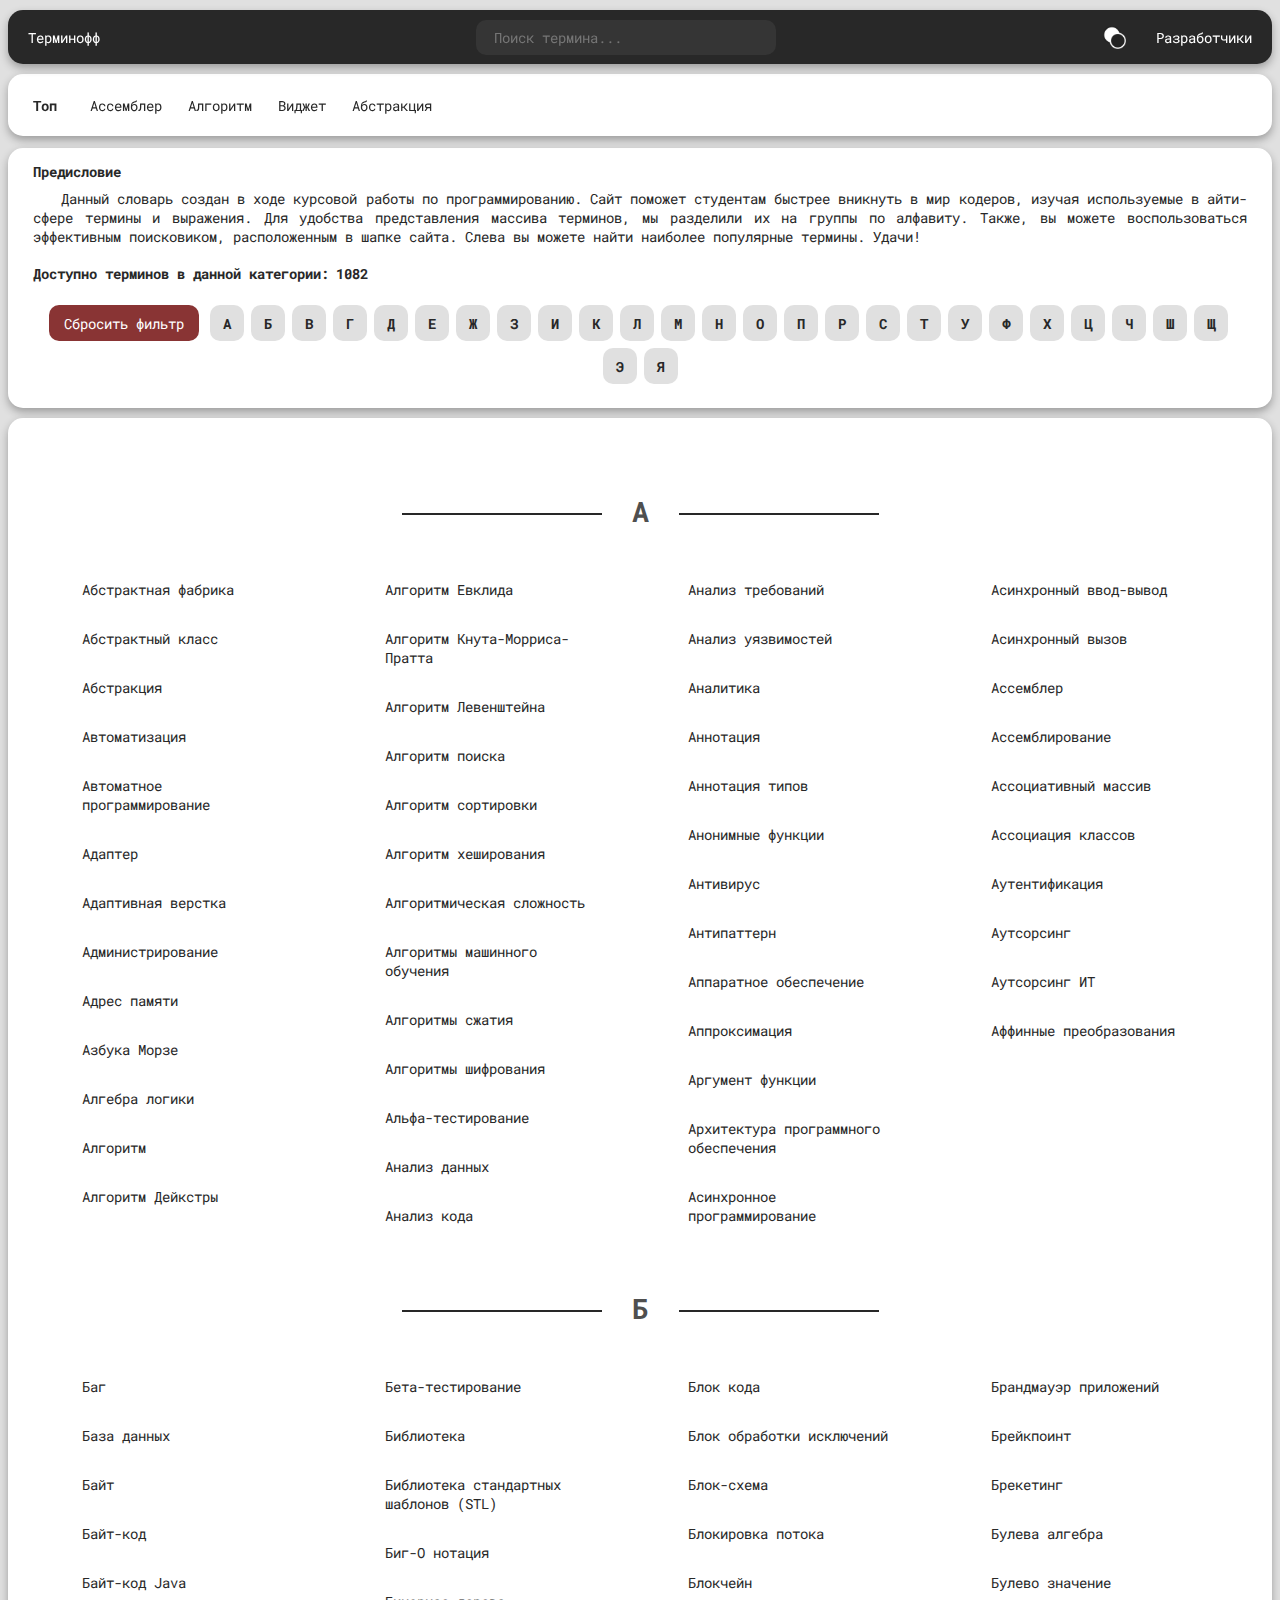
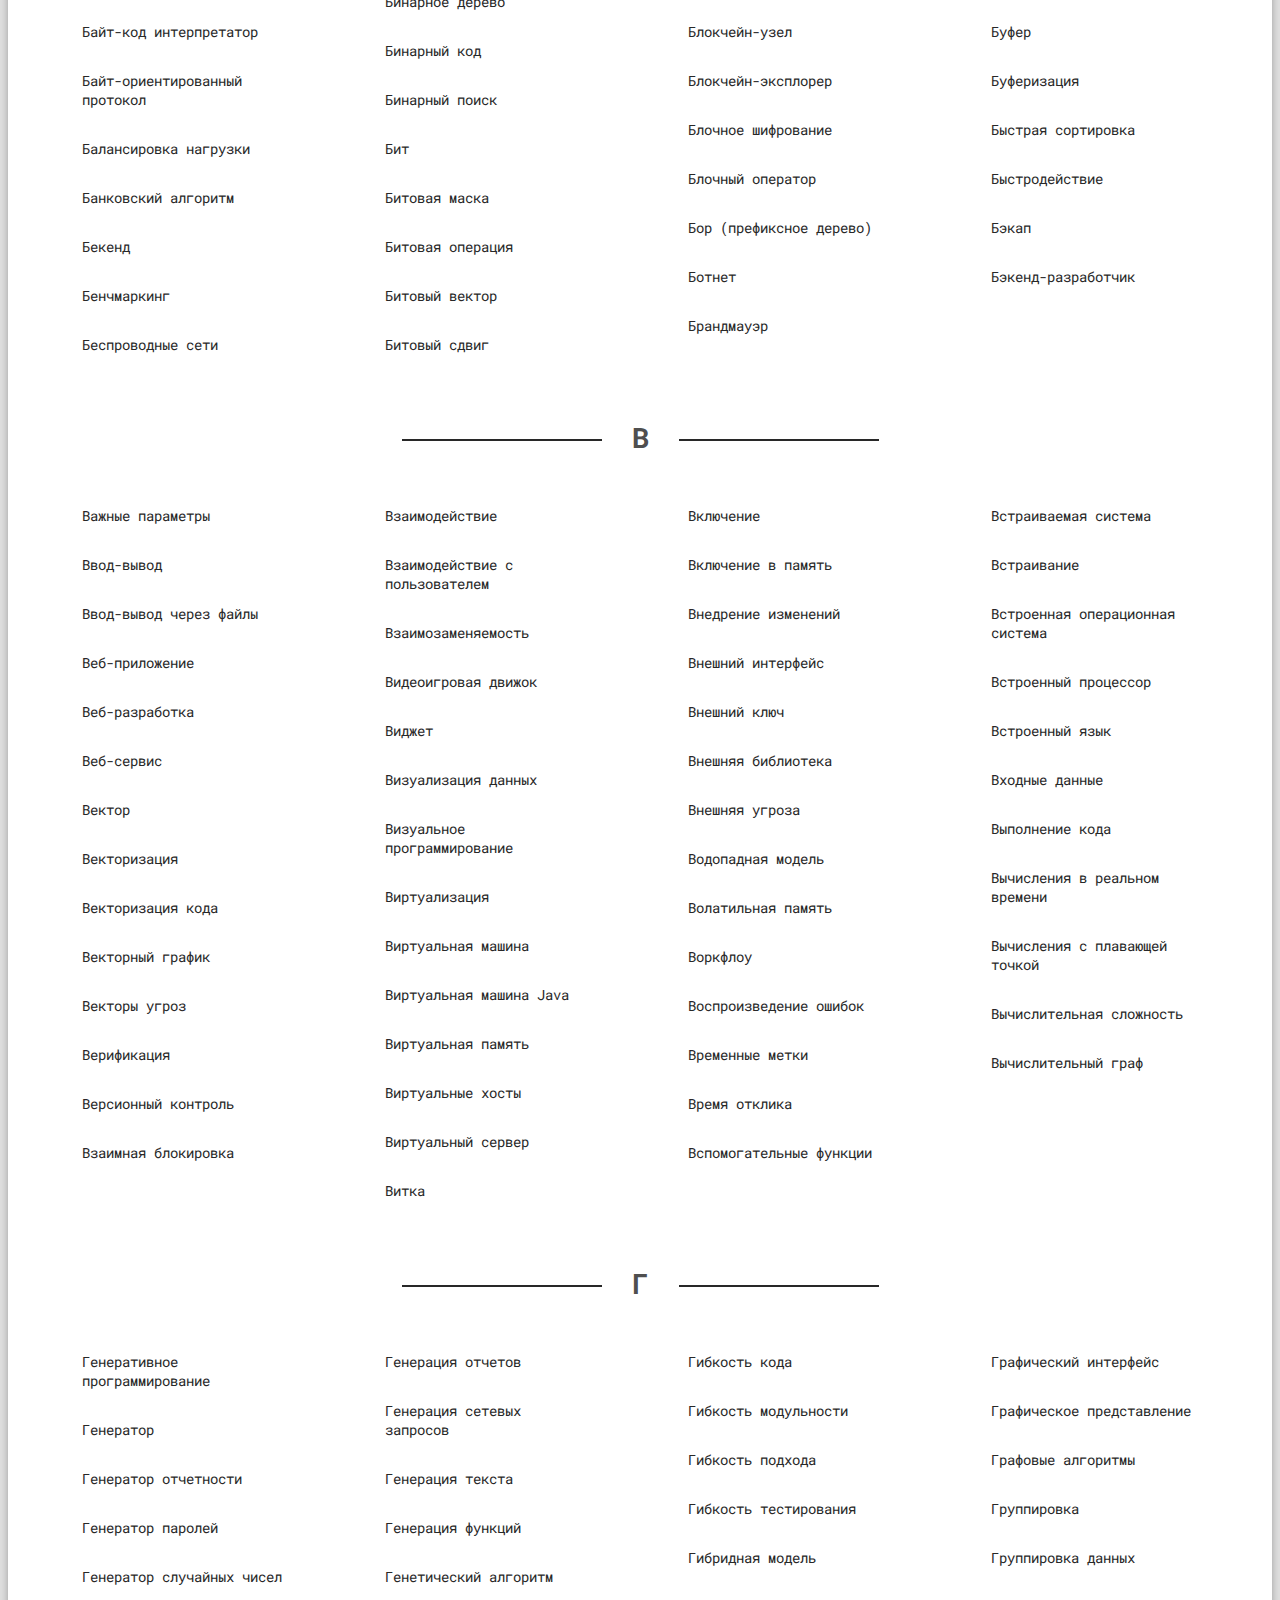
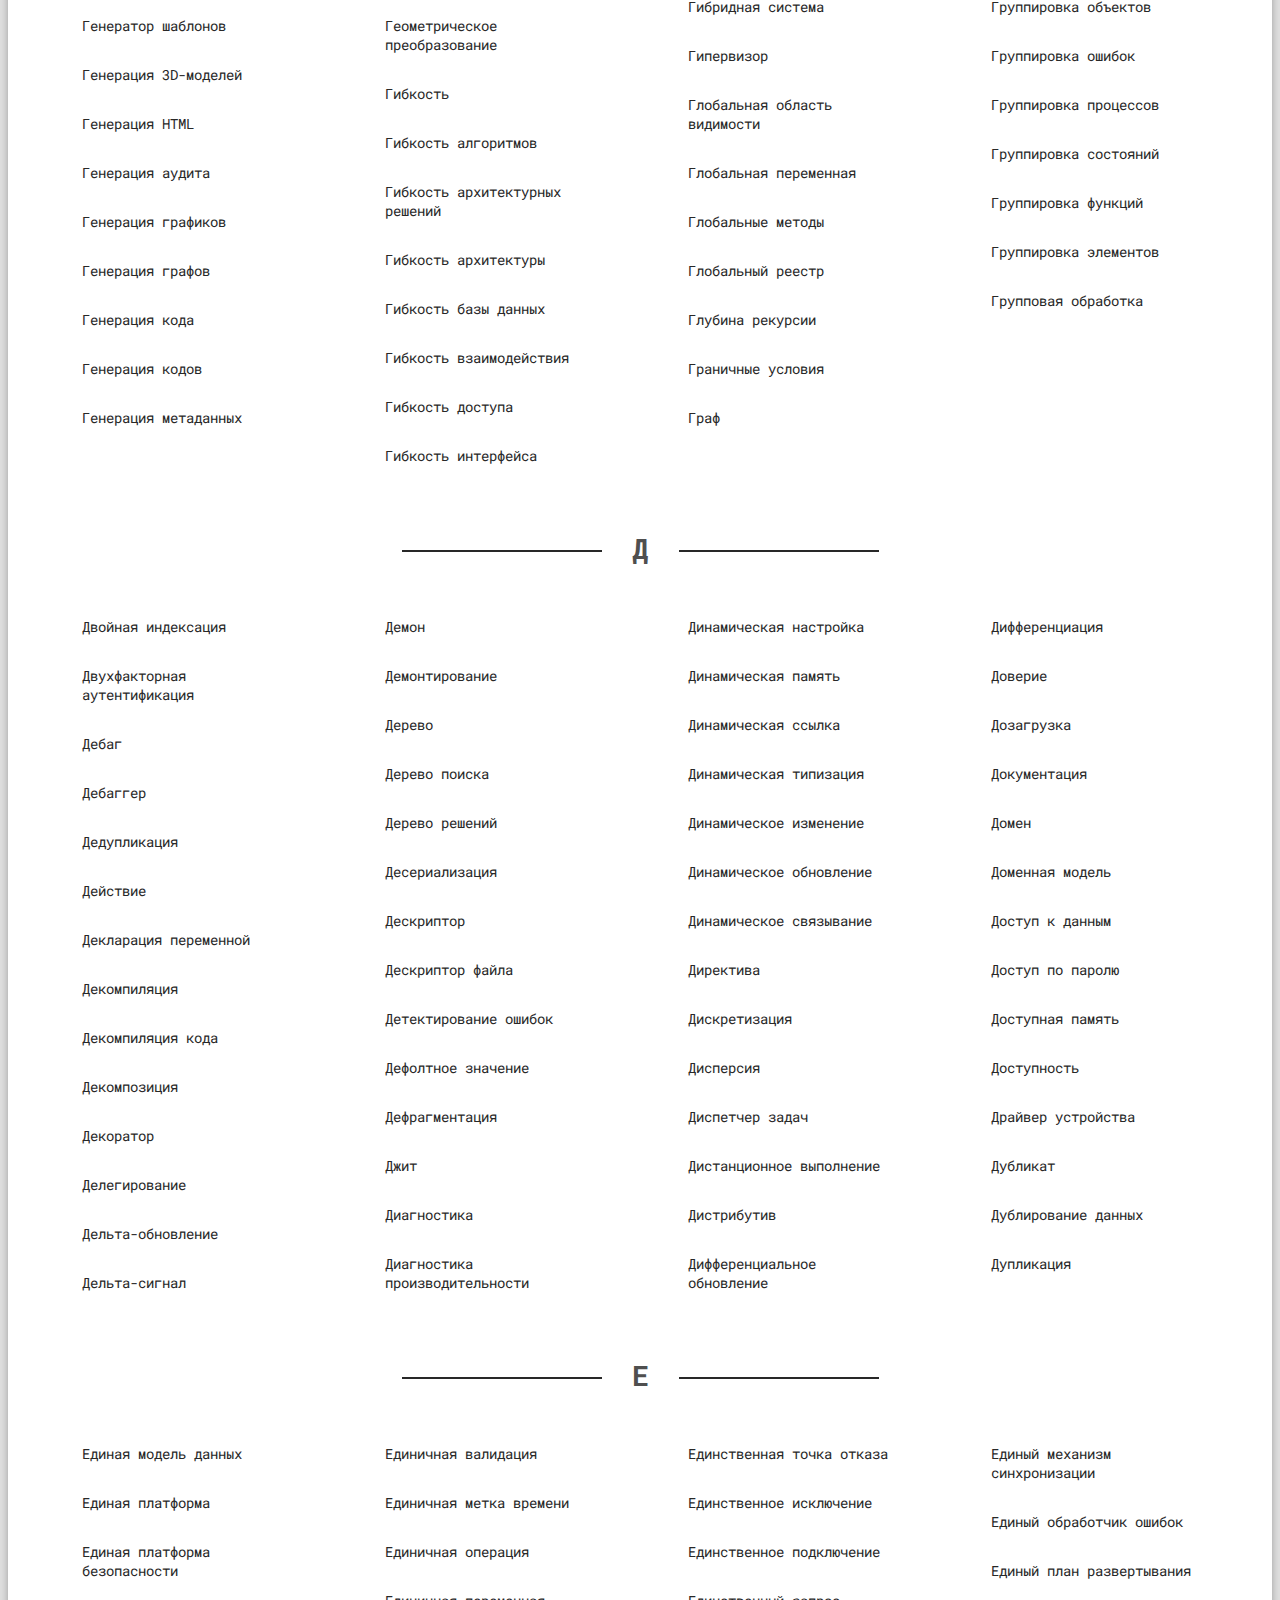
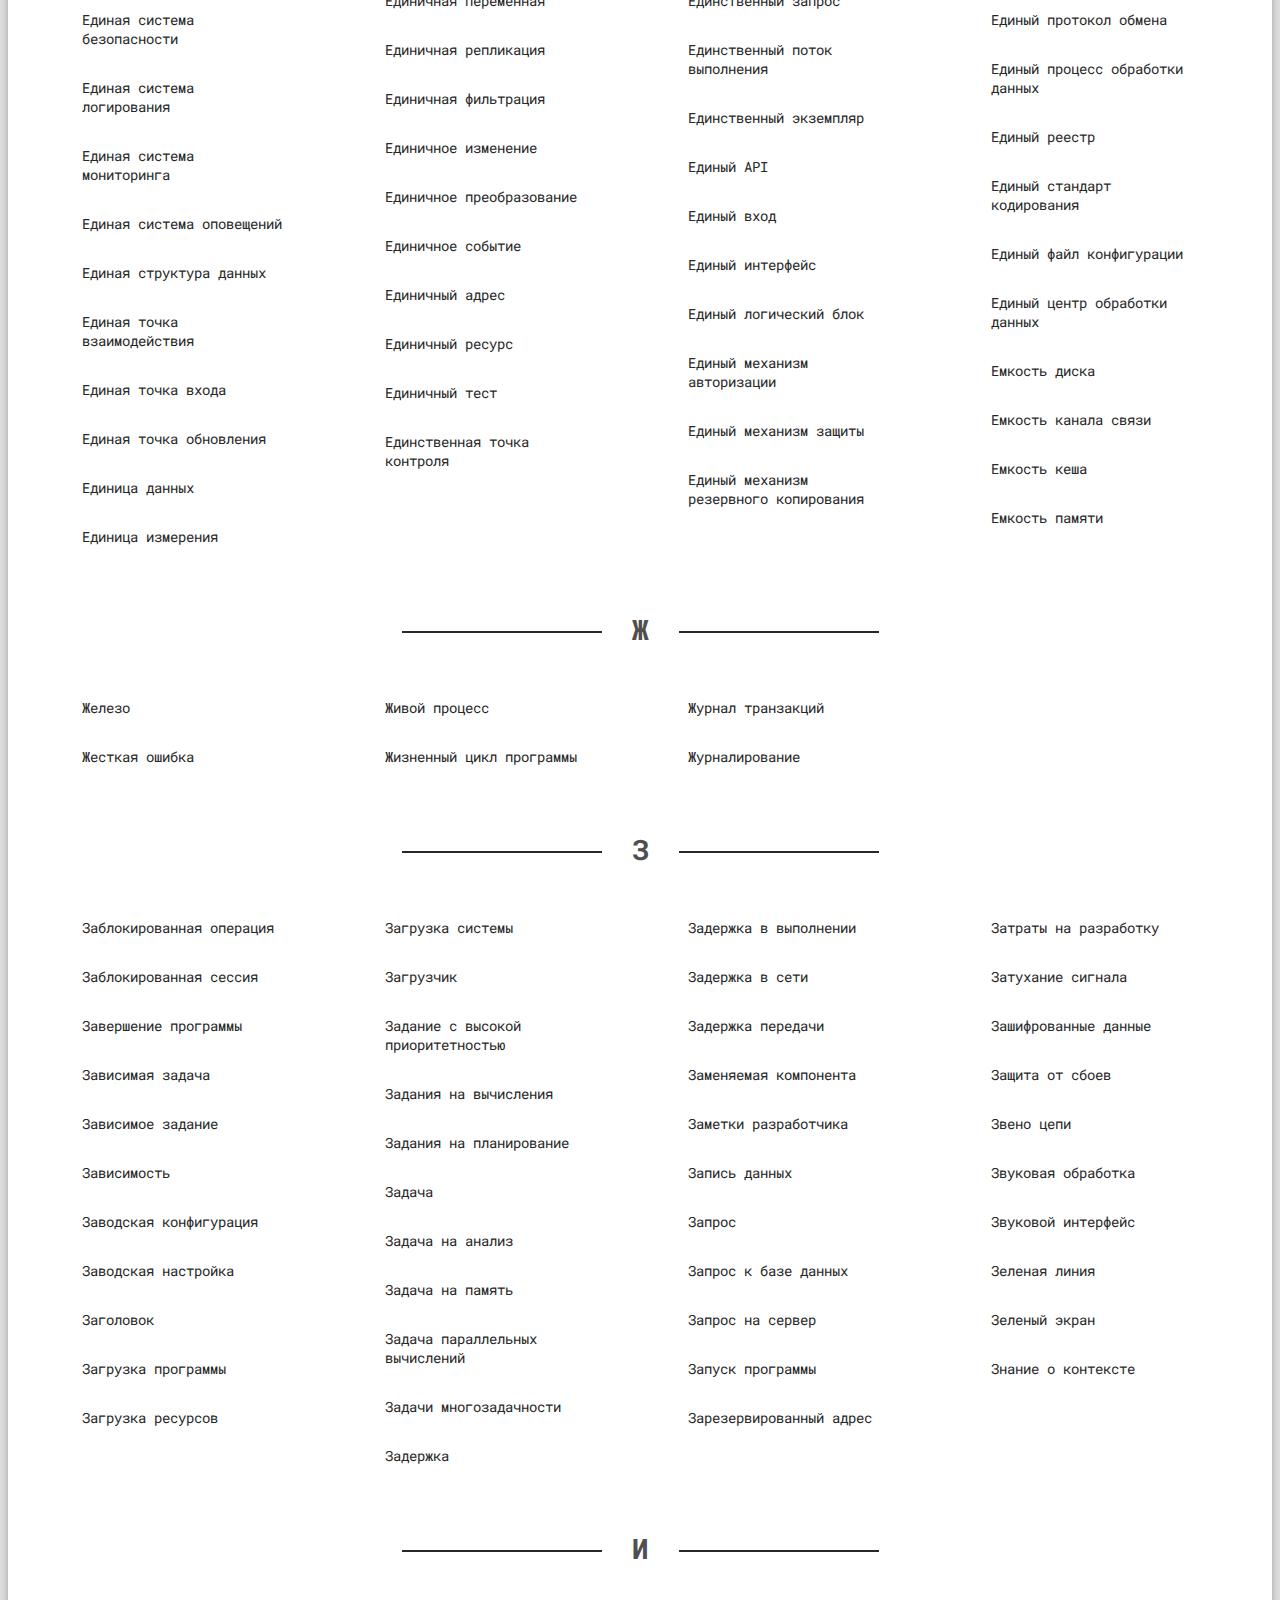
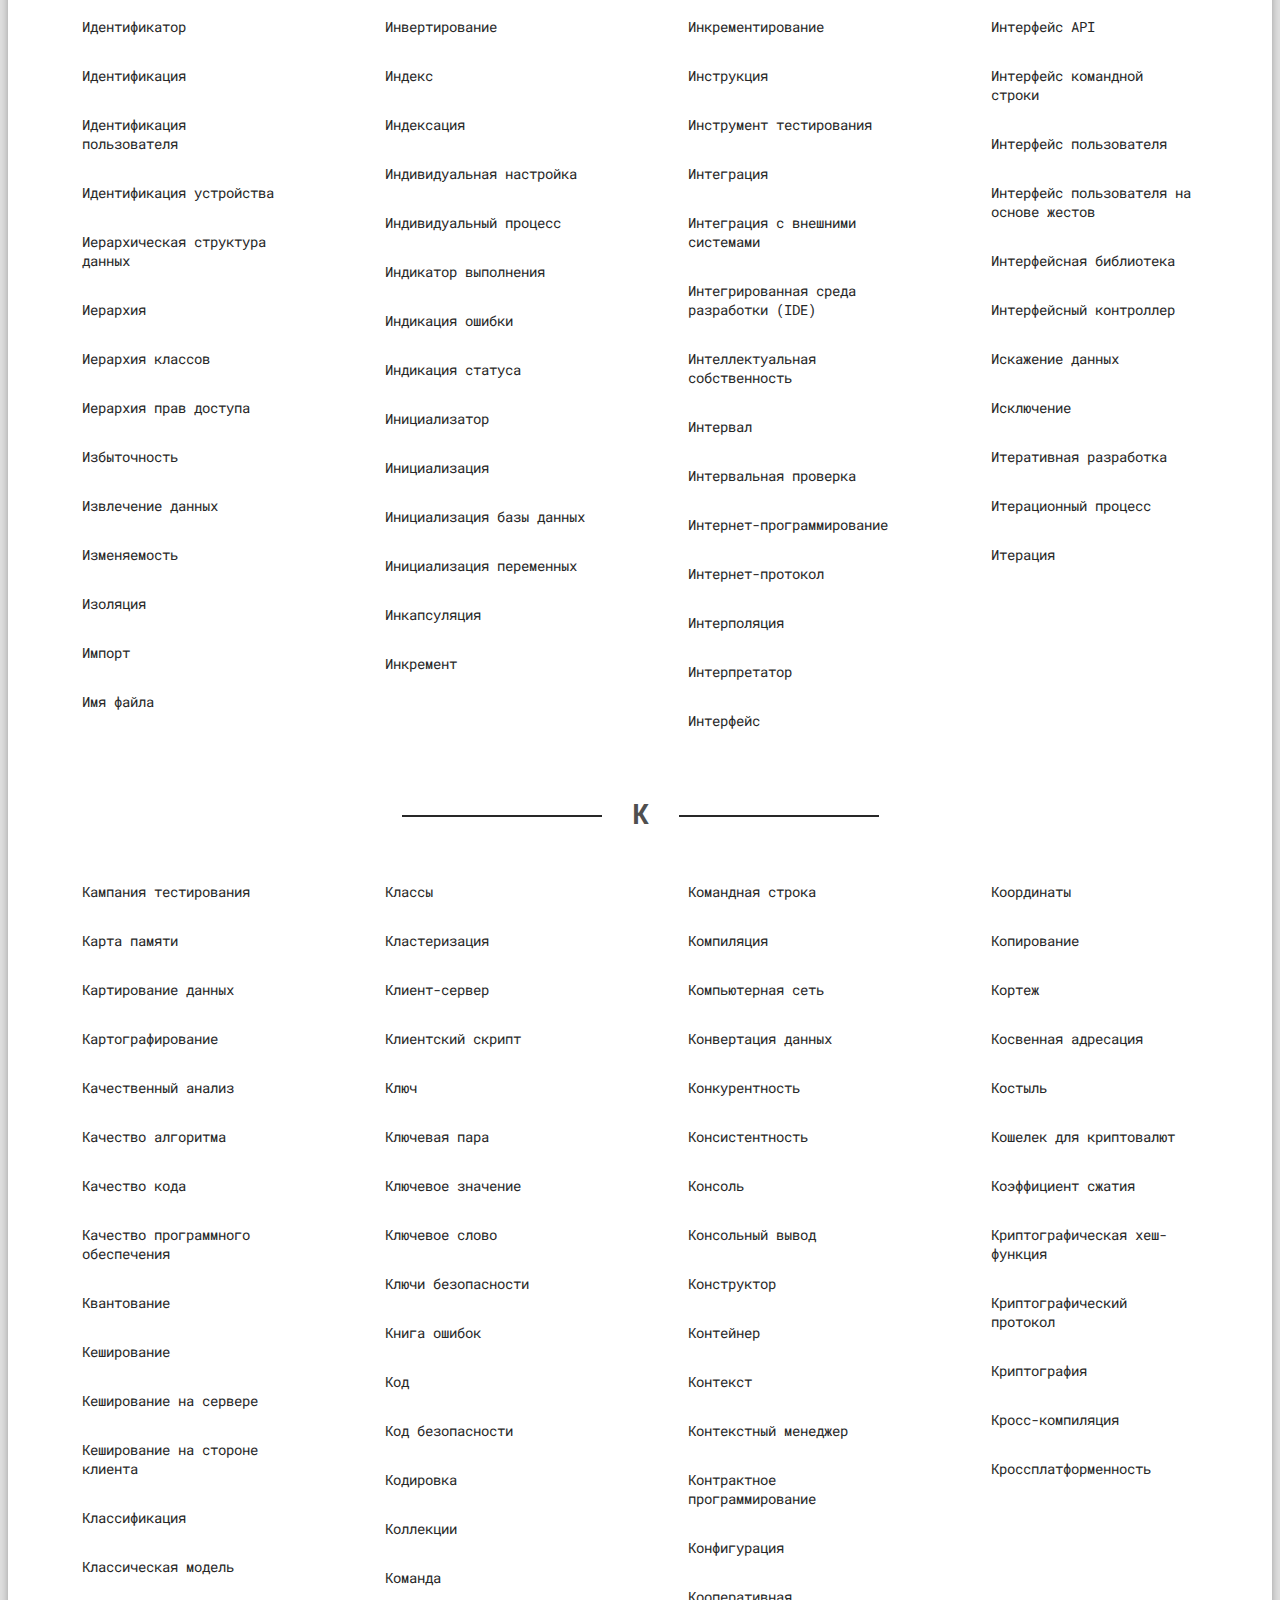
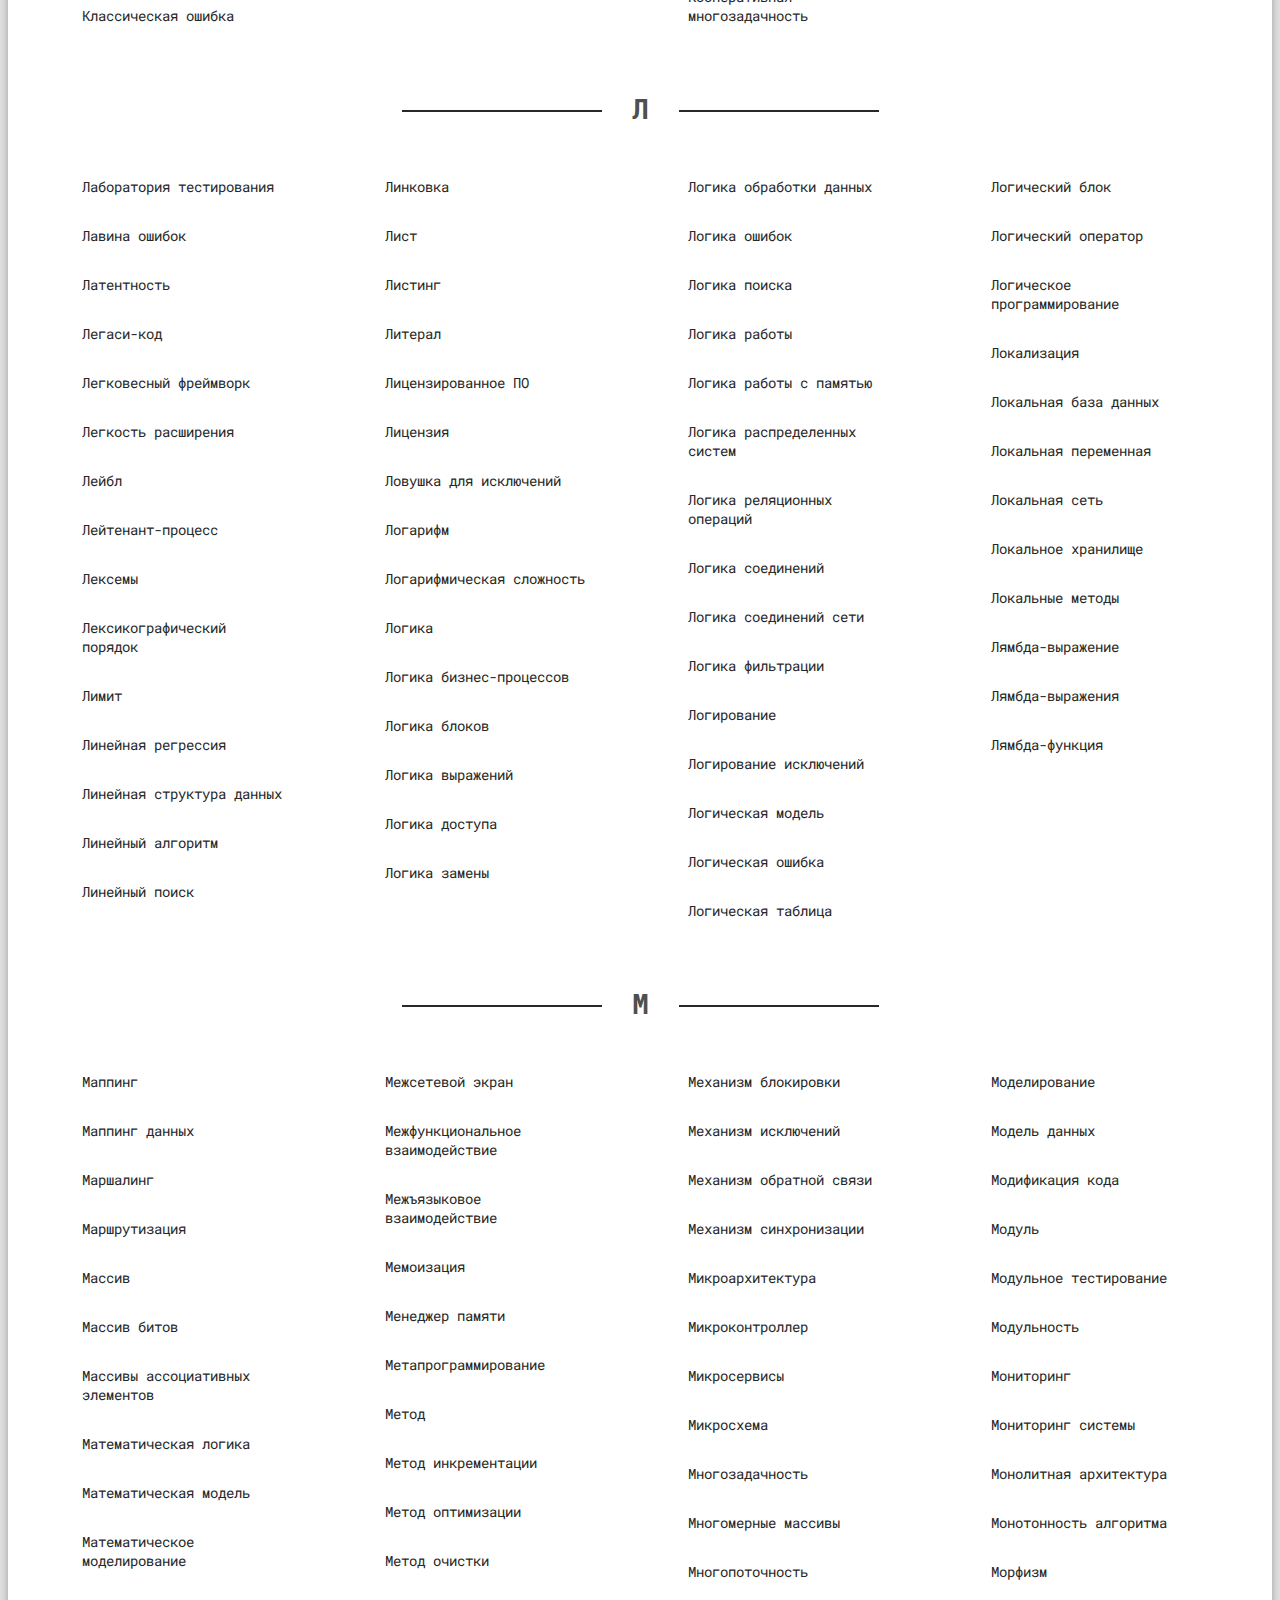
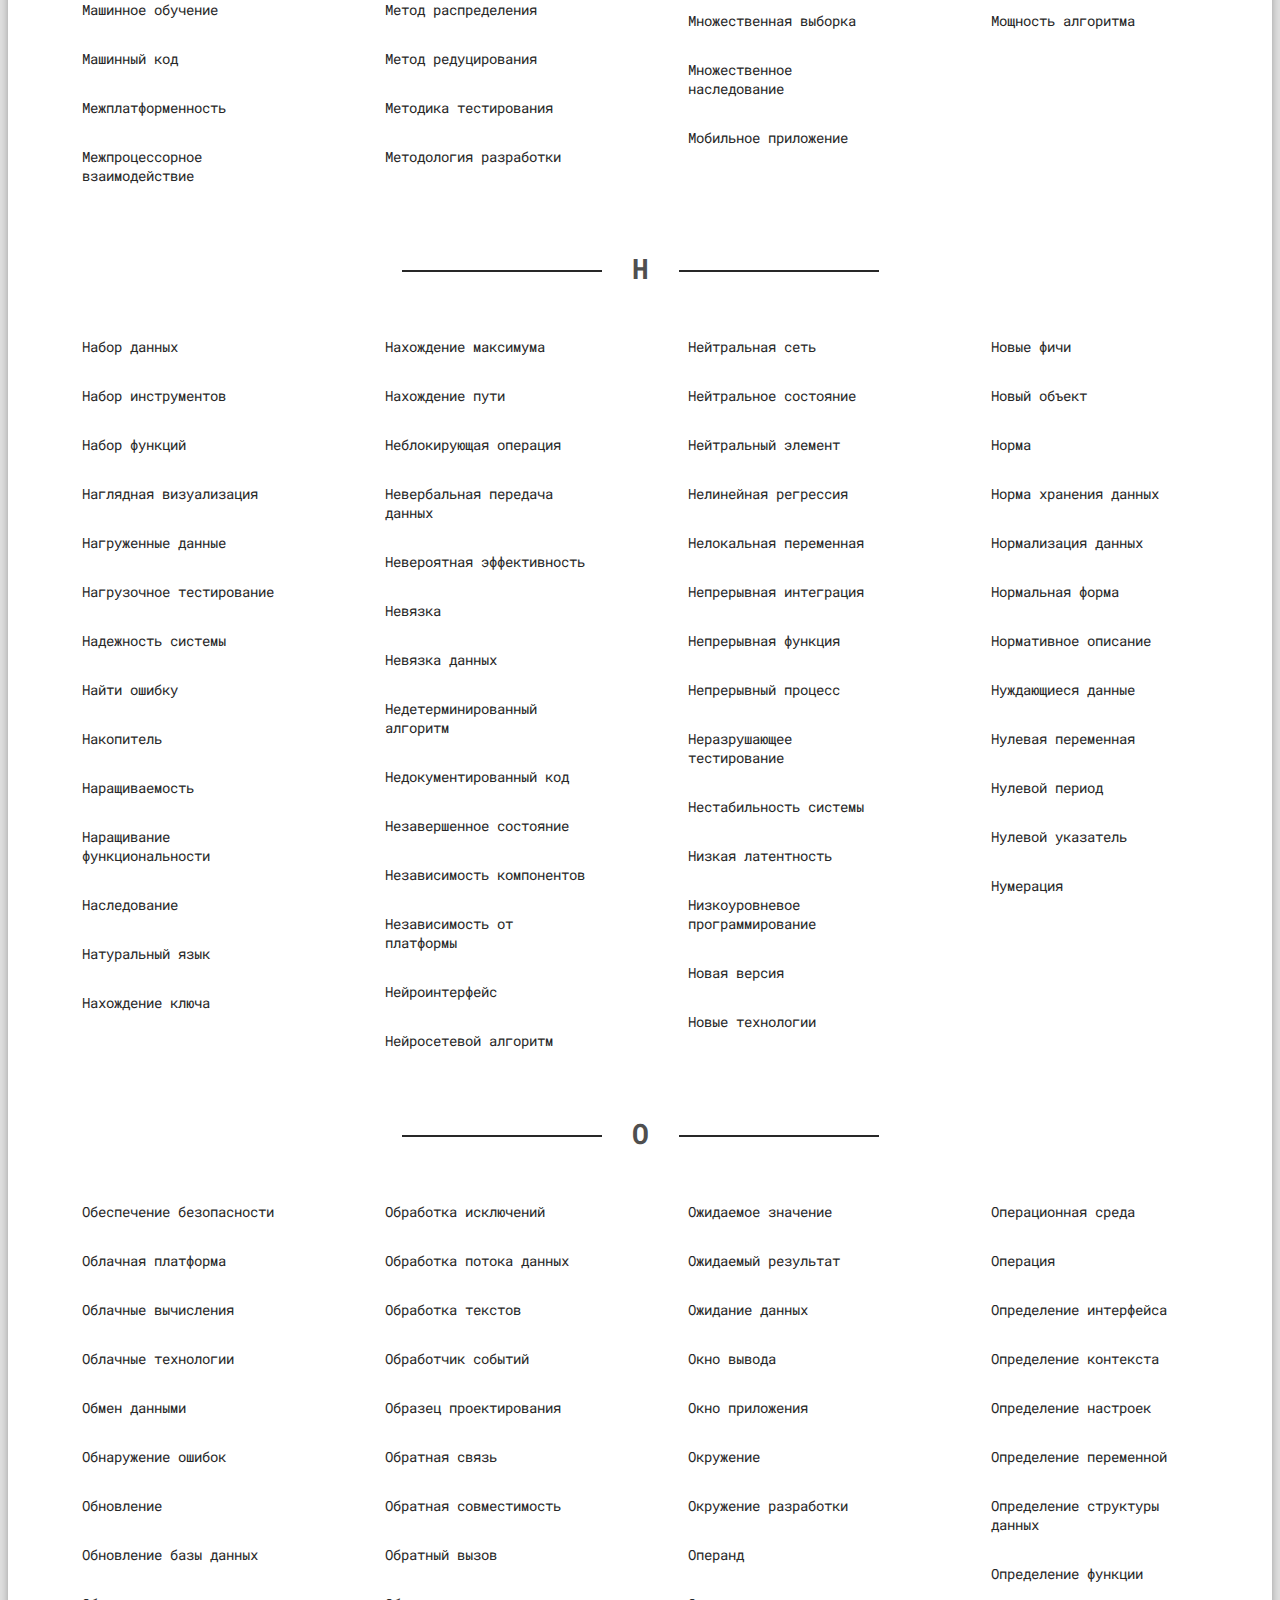
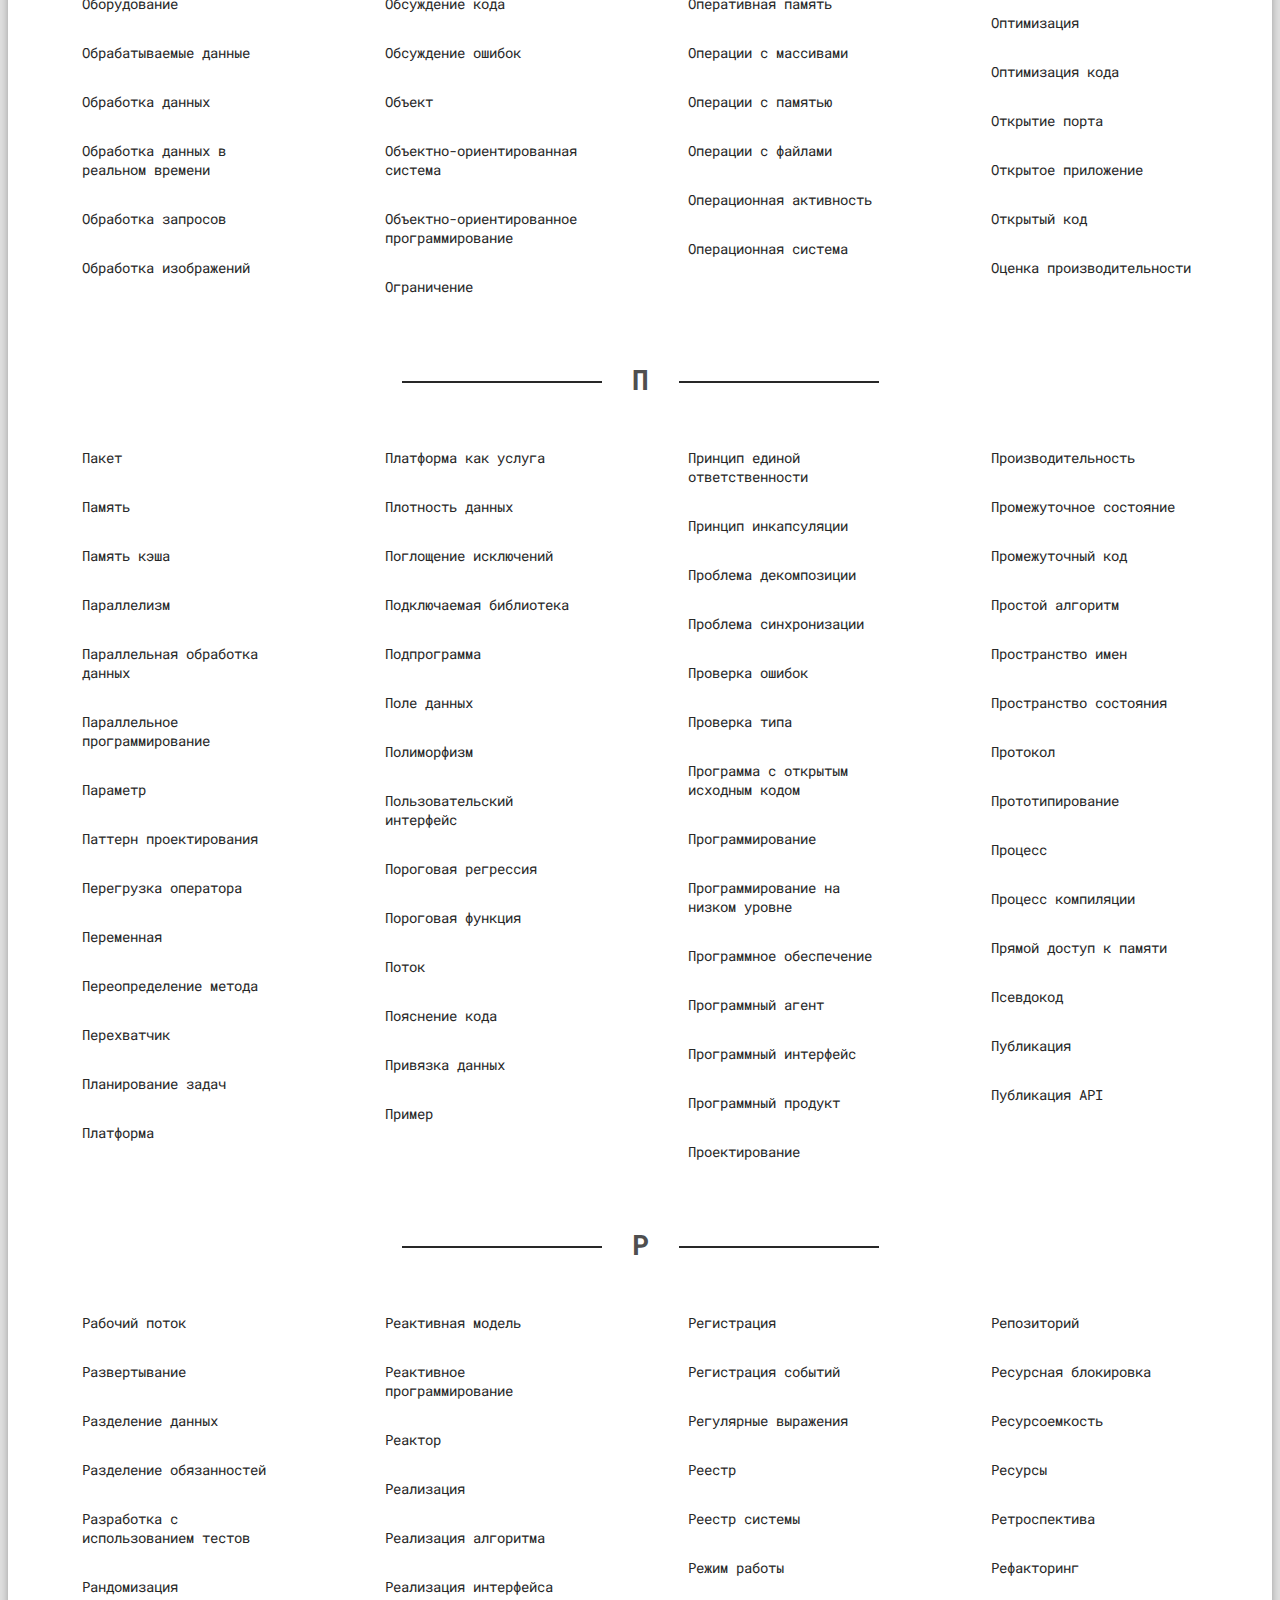
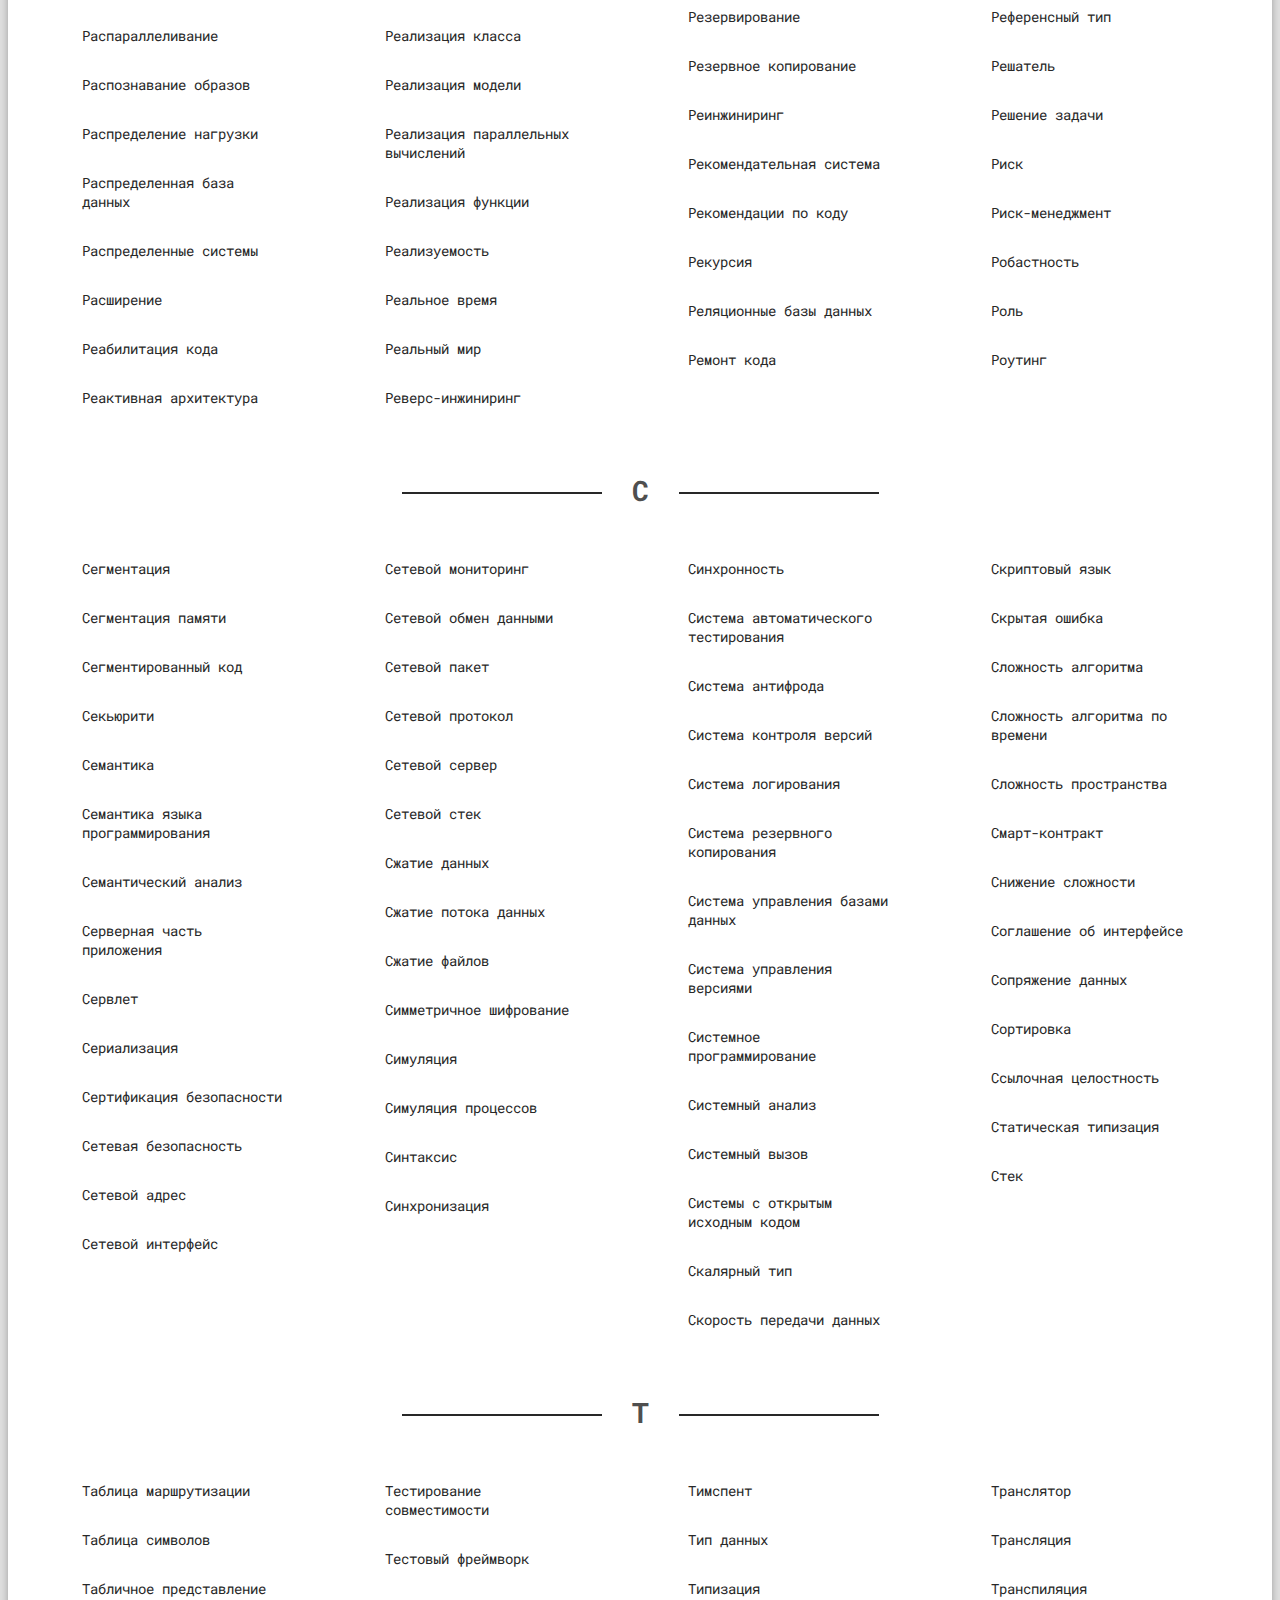
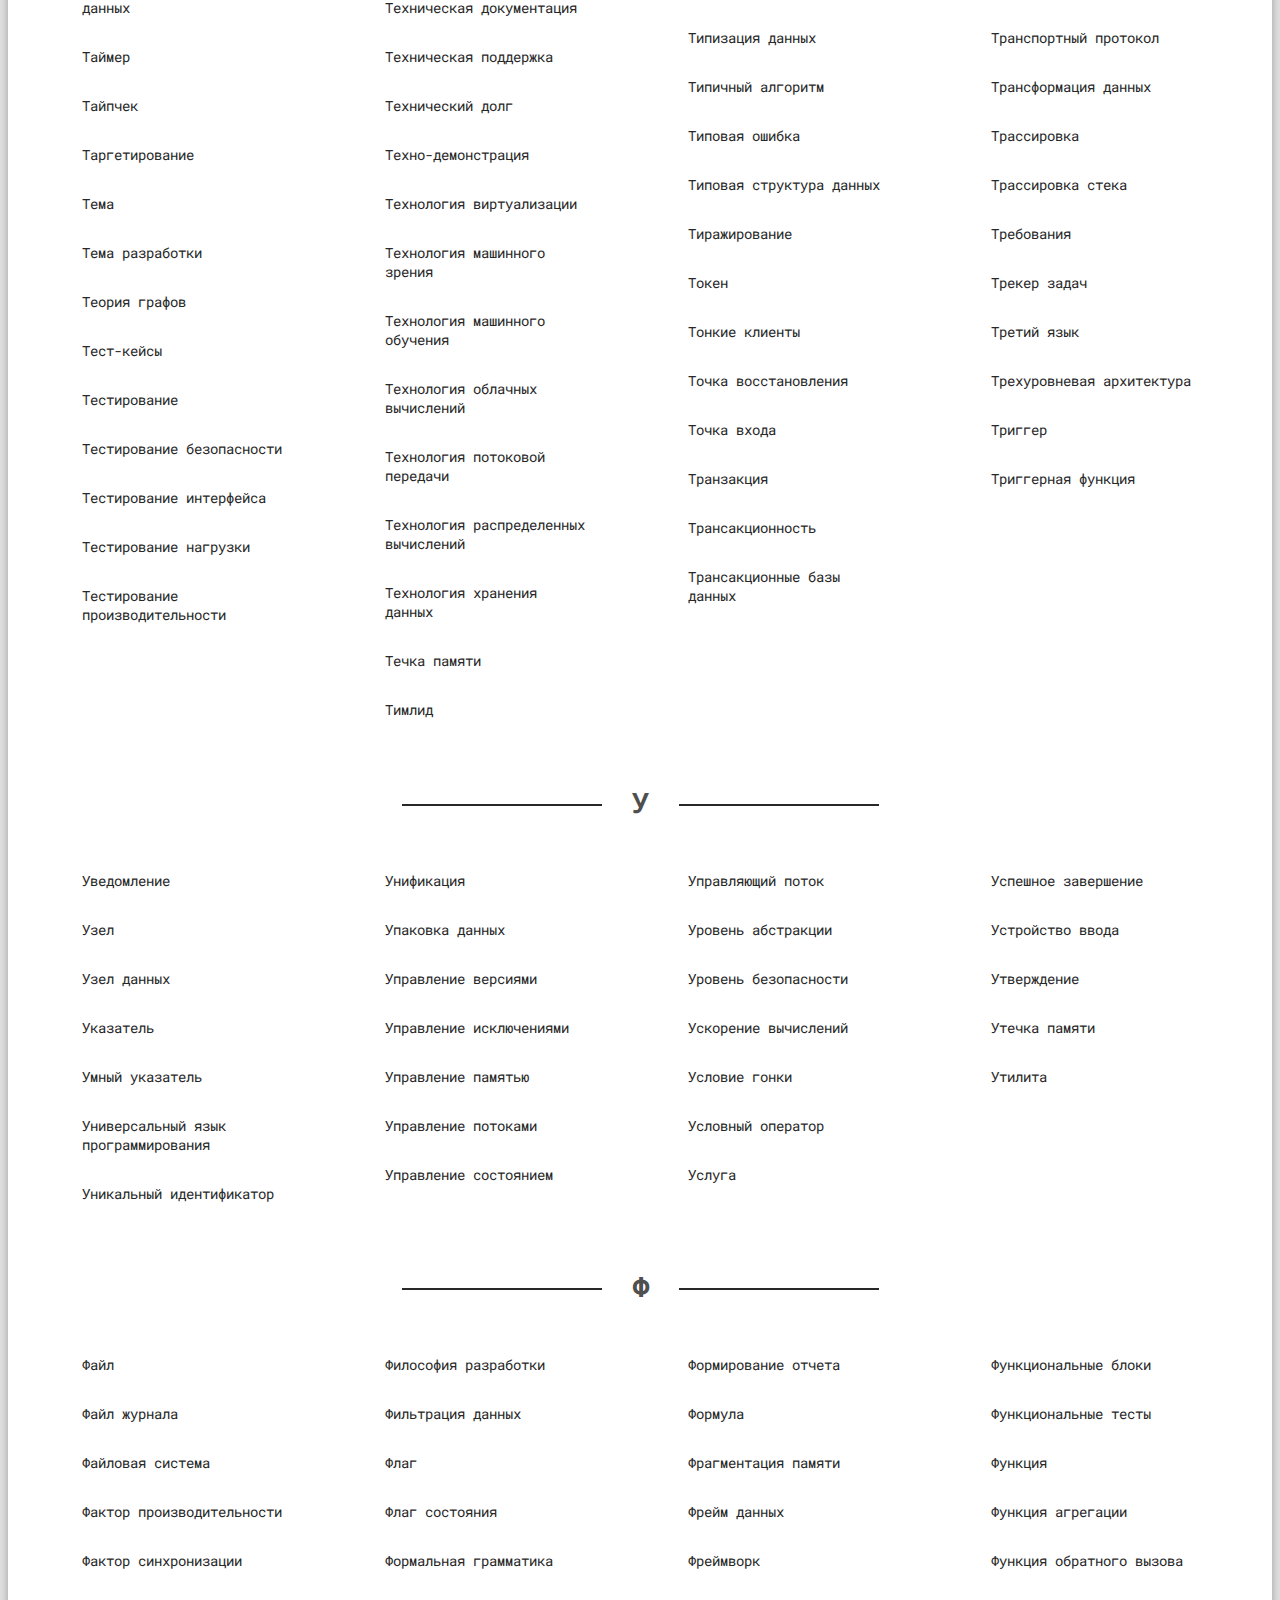
<file: index.html>
<!DOCTYPE html>
<html lang="ru">
    <head>
        <meta charset="UTF-8">
        <meta name="viewport" content="width=device-width, initial-scale=1.0, maximum-scale=1.0, user-scalable=no">
        <title> Терминофф </title>
        <link rel="stylesheet" href="styles.css">
        <link rel="icon" type="image/x-icon" href="/res/icons/favicon.ico">
    </head>
    <body>

        <!-- мыло -->
        <div id="blurOverlay"></div>

        <!-- контейнер для шапки-бокового меню-контента -->
        <div class="grid-container"> 
            
            <!-- Шапка -->
            <div class="header">
                <button type="submit" formaction="index.html" id="logo"> Терминофф </button>
                <form id="search"> <input type="text" id="searchInput" placeholder="Поиск термина..."> </form>
                <button id="themeToggle"> <img src="res/icons/changeTheme.ico" alt="Переключить тему" class="theme-icon"> </button> <!-- Кнопка переключения темы -->
                <button id="dev" type="submit" formaction="founders.html"> Разработчики </button>
                <div class="burger-container">
                    <button id="burgerBtn" aria-label="Открыть меню">
                        <span class="burger-line"></span>
                        <span class="burger-line"></span>
                        <span class="burger-line"></span>
                    </button>
                
                    <div id="burgerMenu" class="burger-menu">
                        <button id="goHome">Главная</button>
                        <button id="goFounders">Разработчики</button>
                        <button id="toggleTheme">Смена темы</button>
                    </div>
                </div>
            </div>

            <!-- Боковое меню -->
            <div class="sidebar">
                <h3>Топ</h3>
                <div id="topTerms" class="top-terms"></div>
            </div>

            <!-- Предисловие -->
            <div class="title">
                <h3 id="introTitle"></h3>
                <p id="introContent"></p>

                <!-- Доступное кол-во терминов -->
                <div class="termCol">
                    <h3 id="categoryTitle"></h3>
                    <span id="visibleCount">0</span>
                </div>

                <!-- Фильтр -->
                <div id="alphabetFilter"> 
                    <button id="resetFilterButton" class="reset-button">Сбросить фильтр</button>
                </div>
            </div>

            <!-- Контейнер для кнопок с терминами -->
            <div class="content">
                <div id="buttonsContainer"></div>

                <!-- Окошко с определением -->
                <div id="definitionModal" class="modal">
                    <div class="modal-content">
                        <p id="definitionText"></p>
                    </div>
                </div>
            </div>

            <!-- Подвал сайта -->
            <div class="footer"> 
                <h3> Предложения по продвижению сайта <span> viatkin@sfedu.ru </span> </h3>
            </div>

        </div>

        <!-- Кнопка "Наверх" -->
        <button id="scrollToTopBtn" class="scrollToTopBtn">Наверх</button>

        <script src="script.js"> </script>
    </body>
</html>
</file>
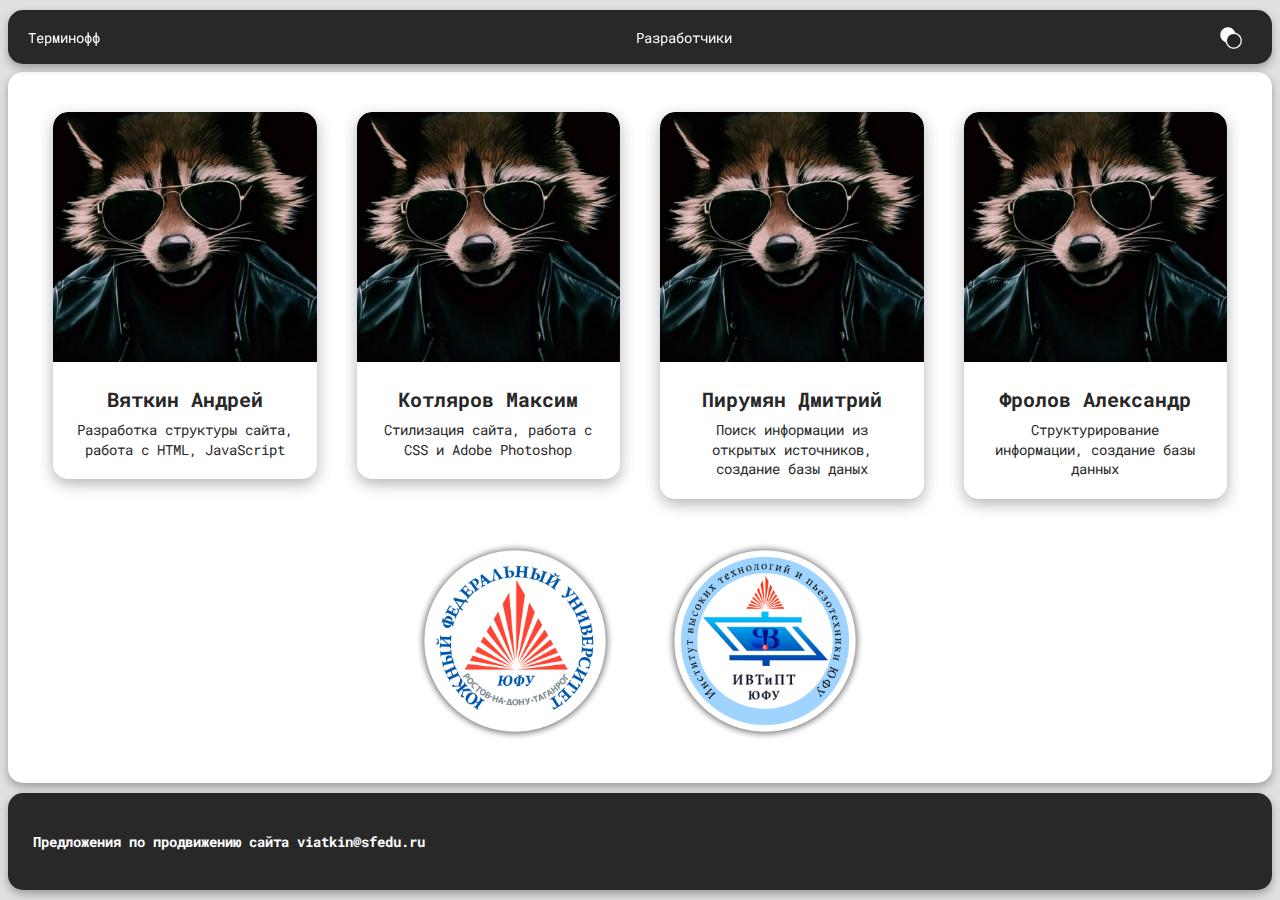
<file: founders.html>
<!DOCTYPE html>
<html lang="ru">
    <head>
        <meta charset="UTF-8">
        <meta name="viewport" content="width=device-width, initial-scale=1.0">
        <title> Терминофф </title>
        <link rel="stylesheet" href="styles.css">
        <link rel="icon" type="image/x-icon" href="/res/icons/favicon.ico">
    </head>
    <body>
        <div id="blurOverlay"></div>
        <!-- Создаем контейнер для шапки-бокового меню-контента -->
        <div class="grid-container2"> 
            
            <!-- Шапка -->
            <div class="header">
                <button id="tomain" type="submit" formaction="index.html"> На главную </button>
                <button type="submit" formaction="index.html"> Терминофф </button>
                <div class="header-title">Разработчики</div>
                <button id="themeToggle2"> <img src="res/icons/changeTheme.ico" alt="Переключить тему" class="theme-icon"> </button> <!-- Кнопка переключения темы -->
                <button id="todev" type="submit" formaction="founders.html"> Разработчики </button>
            </div>

            <!-- Контейнер для разработчиков -->
            <div class="content2">

                <a href="https://vk.com/andrey.n.vyatkin" 
                        target="_blank" 
                        rel="noopener noreferrer" 
                        class="dev-card">
                    
                    <img src="res/icons/viatkin.jpg" alt="Имя разработчика" class="dev-photo" title="Открыть ВК">
                    
                    <div class="dev-info">
                        <h3 class="dev-name">Вяткин Андрей</h3>
                        <p class="dev-role"> Разработка структуры сайта, работа с HTML, JavaScript </p>
                    </div>
                </a>

                <a href="https://vk.com/gusb1" 
                        target="_blank" 
                        rel="noopener noreferrer" 
                        class="dev-card">
                    
                    <img src="res/icons/kotlyarov.jpg" alt="Имя разработчика" class="dev-photo" title="Открыть ВК">
                    
                    <div class="dev-info">
                        <h3 class="dev-name"> Котляров Максим </h3>
                        <p class="dev-role"> Стилизация сайта, работа с CSS и Adobe Photoshop </p>
                    </div>
                </a>


                <a href="https://vk.com/ltachi.uchlha" 
                        target="_blank" 
                        rel="noopener noreferrer" 
                        class="dev-card">
                    
                    <img src="res/icons/pirumyan.jpg" alt="Имя разработчика" class="dev-photo" title="Открыть ВК">
                    
                    <div class="dev-info">
                        <h3 class="dev-name"> Пирумян Дмитрий </h3>
                        <p class="dev-role"> Поиск информации из открытых источников, создание базы даных </p>
                    </div>
                </a>


                <a href="https://vk.com/radiantsmith" 
                        target="_blank" 
                        rel="noopener noreferrer" 
                        class="dev-card">
                    
                    <img src="res/icons/frolov.jpg" alt="Имя разработчика" class="dev-photo" title="Открыть ВК">
                    
                    <div class="dev-info">
                        <h3 class="dev-name"> Фролов Александр </h3>
                        <p class="dev-role"> Структурирование информации, создание базы данных </p>
                    </div>
                </a>

                <div class="centered-images">
                    <a  href="https://sfedu.ru/"
                        target="_blank" 
                        rel="noopener noreferrer"> 
                        <img src="res/icons/sfedu.png" class="logos" title="Открыть сайт ЮФУ">
                    </a>

                    <a  href="https://ivtipt.ru/"
                        target="_blank" 
                        rel="noopener noreferrer">
                        <img src="res/icons/fvt.png"  class="logos" title="Открыть сайт ИВТиПТ">
                    </a>

                </div>
            </div>

            <!-- Подвал сайта -->
            <div class="footer"> 
                <h3> Предложения по продвижению сайта <span> viatkin@sfedu.ru </span> </h3>
            </div>

        </div>

        <button id="scrollToTopBtn" class="scrollToTopBtn">Наверх</button>

        <div class="transparent"></div>

        <!-- Подключаем скрипт -->
        <script src="script.js"> </script>
        
    </body>
</html>
</file>
<file: styles.css>
@font-face {
    font-family: 'Roboto';
    src: url('res/fonts/RobotoMono.ttf') format('truetype');
}

/* -------------------
   Light Theme
------------------- */

:root {
    --bg-color: #e0e0e0;
    --text-color: #282828;
    --text-A-color: #4f4f4f;
    --card-bg: #ffffff;
    --header-bg: #282828;
    --header-color: #ffffff;
    --footer-bg: #282828;
    --accent-color: rgb(35, 100, 38);
    --shadow-color: rgba(0, 0, 0, 0.3);
    --input-bg: #353535;
    --accent-text-color: white;
    --accent-input-color: #404040;
    --scrollbtn-bg: #282828;
    --reset-bg: #893434;
    --reset-bg-hover: #ac4040;
    --filter-hover: #e0e0e0;
    --input-active: #273e2b9c;
}




/* -------------------
   Dark Theme
------------------- */

.dark-theme {
    --bg-color: #1f1f1f;
    --text-color: #f0f0f0;
    --text-A-color: #f0f0f0;
    --card-bg: #282828;
    --header-bg: #282828;
    --header-color: #f0f0f0;
    --footer-bg: #282828;
    --accent-color: #2e7d32;
    --shadow-color: rgba(0, 0, 0, 0.6);
    --input-bg: #1f1f1f;
    --accent-input-color: #232323;
    --scrollbtn-bg: #1f1f1f;
    --reset-bg: #6c2828;
    --reset-bg-hover: #792c2c;
    --filter-hover: #404040;
    --input-active: #273e2b52;
}





* {
    font-size: 14px;
    font-family: 'Roboto', sans-serif;
}

body {
    background: var(--bg-color);
    overflow-x: hidden;
    overflow-y: scroll;
    transition: background-color 0.5s ease;
}




/* -------------------
   Grouped styles
------------------- */

.header, .sidebar, .title, .content, .content2, .footer {
    color: var(--text-color);
    box-shadow: 0 4px 8px var(--shadow-color);
    background-color: var(--card-bg);
    border-radius: 15px;
    transition: background-color 0.5s ease,
                box-shadow 0.5s ease;
}

.sidebar, .title, .content, .footer {
    display: flex;
    flex-direction: column;
}

button, input, .filter-button, .term {
    transition: background-color 0.01s ease, 
                box-shadow 0.3s ease,
                color 0.3s ease;
}

button, input, .term, .card {
    border: none;
    border-radius: 10px;
}

.header, .sidebar {
    will-change: transform, opacity;
}

.filter-button:hover,
.showDefinitionBtn:hover {
    background-color: var(--filter-hover);
}




/* -------------------
   Containers styles
------------------- */

.grid-container {
    display: grid;
    grid-template-columns: 140px 1fr;
    grid-template-rows: auto auto 1fr auto;
    grid-template-areas:    "header header"
                            "sidebar title"
                            "content content"
                            "footer footer";
    grid-gap: 10px;
    background: none;
    min-height: 98vh;
}

.grid-container2 {
    display: grid;
    grid-template-columns: 1fr;
    grid-template-rows: auto 1fr auto;
    grid-template-areas: 
        "header"
        "content2"
        "footer";
    grid-gap: 10px;
    background: none;
    min-height: 98vh;
}


@media (max-width: 1600px) {
    .grid-container {
        grid-template-columns: 1fr;
        grid-template-areas: 
            "header"
            "title"
            "content"
            "footer";
    }

    .sidebar {
        display: none;
    }
}




/* -------------------
   Header styles
------------------- */

.header {
    background-color: var(--header-bg);
    color: var(--header-color);
    position: sticky;
    box-sizing: border-box;
    height: 54px;
    top: 10px;
    gap: 10px;
    padding-inline: 10px;
    align-items: center;
    display: grid;
    grid-template-columns: auto 1fr auto auto;
    grid-area: header;
    z-index: 999;
}

.header button {
    color: var(--header-color)
}

.header-title {
    text-align: center;
    margin-left: 19%;
    margin-right: 14.5%
}

input {
    background-color: var(--input-bg);
    outline: none;
    min-width: 200px;
    padding: 8px 18px;
    margin-left: 0;
    border-radius: 10px;
    display: flex;
    width: 100%;
    transition: background-color 0.5s ease,
                box-shadow 0.3s ease;
}

input:hover{
    background-color: var(--accent-input-color);
    box-shadow: 0 0px 8px rgba(0, 0, 0, 0.3);
}

input:focus {
    background-color: var(--input-active);
    color: var(--accent-text-color);
    box-shadow: 0 0 12px rgba(0, 0, 0, 0.4);
}

form {
    max-width: 300px;
    justify-self: center;
    display: flex;
    width: 40%;
    justify-content: center;
    margin-left: 5%;
    width: 80%;
}

#themeToggle:hover {
    background-color: var(--accent-color);
}

.theme-toggle-btn {
    cursor: pointer;
}

.theme-icon {
    width: 23px;
    height: 23px;
    vertical-align: middle
}

#tomain {
    display: none;
}

#todev {
    display: none
}

#themeToggle2 {
    display: block!important;
}



/* -------------------
   title styles
------------------- */

.title {
    text-align: justify;
    padding: 8px 25px;
    align-items: start;
    grid-area: title;
    margin-top: 2px;
}

#introContent {
    text-indent: 2em;
}

#termList {
    margin-top: 20px;
}

#alphabetFilter {
    margin: 1% 0;
    align-items: center;
    align-self: center;
    text-align: center;
    vertical-align: middle;
}

.filter-button {
    width: 34px;
    height: 30px;
    background-color: var(--bg-color);
    color: var(--text-color);
    border: none;
    cursor: pointer;
    font-weight: bolder;
    margin: 3.5px;
    transition: box-shadow 0.01s ease;
}

.filter-button.active {
    background-color: var(--accent-color);
    color: var(--accent-text-color);
}

.reset-button {
    margin-top: 10px;
    padding: 8px 15px;
    background-color: var(--reset-bg);
    color: var(--header-color);
    border: none;
    cursor: pointer;
}

.reset-button:hover {
    background-color: var(--reset-bg-hover);
}

h3 {
    font-size: 14px;
    font-weight: normal;
    padding: 0;
    font-weight: bolder;
}

.title h3 {
    margin-top: 0.5%;
    margin-bottom: -0.5%;
}

#visibleCount {
    font-weight: bolder;
    margin-top: 4px;
    margin-left: 7px;
}




/* -------------------
   Content styles
------------------- */

.content {
    text-align: justify;
    padding: 25px;
    align-items: center;
    min-height: 75vh;
    grid-area: content;
    color: var(--text-A-color);
}

button {
    padding: 0.4% 0.9%;
    background: none;
    color: var(--text-color);
    min-height: 36px;
    padding: 5px 10px;
    cursor: pointer;
}

button:hover {
    background-color: var(--accent-color);
    box-shadow: 0 0px 8px rgba(0, 0, 0, 0.3);
    transition: background-color 0.5s ease, 
                box-shadow 0.5s ease;
}

button.filter-button {
    transition: box-shadow 0.01s ease,
                background-color 0.5s ease;
}

.term {
    padding: 8px;
    margin: 5px 0;
    background: none;
    border-radius: 10px;
    cursor: pointer;
    transition: background-color 0.3s ease,;
}

.term:hover {
    transition: background-color 0.3s ease,
                color 0.1s ease 0.05s,
                box-shadow 0.3s ease;

    background-color: var(--accent-color);
    color: var(--accent-text-color);
    box-shadow: 0 0px 8px rgba(0, 0, 0, 0.3);
}

.termCol {
    display: flex;
    flex-direction: row;
    align-items: center;
    justify-content: flex-start;
}

.termGroup {
    margin: 20px 0;
}

.termGroup h3 {
    text-align: center;
    font-size: 30px;
    font-weight: bold;
    margin-bottom: 40px;
}

.termColumns {
    display: flex;
    justify-content: space-between;
    flex-wrap: wrap;
}

.termColumn {
    width: 20%;
    display: flex;
    flex-direction: column;
}

.termColumn .term {
    margin: 5px 0;
    padding: 5px;
    text-align: left;
    background: none;
    border: none;
    border-radius: 10px;
    cursor: pointer;
}

.termColumn .term:hover {
    background-color: var(--accent-color);
    color: var(--accent-text-color);
}

.sidebar {
    align-items: center;
    grid-area: sidebar;
    width: 140px;
    padding-bottom: 12px;
    z-index: 0;
    margin-top: 2px;
}

.footer {
    flex-grow: 1;
    text-align: left;
    padding: 25px;
    box-sizing: border-box;
    align-items: left;
    width: 100%;
    grid-column: 1 / -1;
    grid-area: footer;
    background-color: var(--header-bg);
    color: var(--header-color);
}

#topTerms {
    display: flex;
    flex-direction: column;
    align-items: center;
    text-align: center;
    margin-top: -10px;
}

.termGroup h3 {
    position: relative;
    display: flex;
    align-items: center;

    margin: 0px 0;
    justify-content: center; /* Центрируем по горизонтали */
}

.termGroup h3::before,
.termGroup h3::after {
    content: '';
    flex: 1;
    height: 2px;
    background-color: var(--text-color);
    max-width: 200px;
}

.letter-divider {
    font-size: 28px;
    padding: 30px;
    margin-bottom: 5px;

}




/* -------------------
   Modal styles
------------------- */

.modal {
    display: block;
    position: fixed;
    z-index: 1000;
    left: 0;
    top: 0;
    width: 100%;
    height: 100%;
    opacity: 0;
    visibility: hidden;
    backdrop-filter: blur(0px);
    -webkit-backdrop-filter: blur(0px);
    transition: opacity 0.3s ease, 
                visibility 0s 0.3s ease-in-out, 
                backdrop-filter 0.6s ease, 
                background-color 0.4s ease;
}

.modal.show {
    opacity: 1;
    visibility: visible;
    background-color: rgba(0, 0, 0, 0.5);
    backdrop-filter: blur(1px);
    box-shadow: 0 3px 6px rgba(0, 0, 0, 0.5);
    -webkit-backdrop-filter: blur(1px);
    transition: opacity 0.3s ease, 
                visibility 0s 0s, 
                backdrop-filter 0.6s ease, 
                background-color 0.4s ease;
}

.modal-content {
    border-radius: 15px;
    padding: 20px 40px;
    width: auto;
    text-align: center;
    max-width: 80%;
    max-height: 80%;
    overflow: auto;
    position: absolute;
    top: 50%;
    left: 50%;
    opacity: 0;
    transform: translate(-50%, -50%) scale(1);
    transition: transform 0.3s ease, opacity 0.3s ease;
    will-change: transform, opacity;
    background-color: var(--card-bg);
    color: var(--text-color);
    box-shadow: 0 1px 6px rgba(0, 0, 0, 0.5);
}

.modal.show .modal-content {
    transform: translate(-50%, -50%) scale(1);
    opacity: 1;
}




/* -------------------
   ScrollToTop styles
------------------- */

.scrollToTopBtn {
    position: fixed;
    bottom: 20px;
    right: 20px;
    background-color: var(--scrollbtn-bg);
    color: var(--header-color);
    border-radius: 15px;
    box-shadow: 0 0px 6px rgba(0, 0, 0, 0.5);
    padding: 10px 20px;
    cursor: pointer;
    opacity: 0;
    visibility: hidden;
    transition: opacity 0.5s ease,
                visibility 0.5s ease,
                background-color 0.4s ease,
                box-shadow 0.4s ease;
}

.scrollToTopBtn.show {
    opacity: 1;
    visibility: visible;
}

.scrollToTopBtn:hover {
    background-color: var(--accent-color);
    color: var(--accent-text-color);
}




/* -------------------
   Overlay styles
------------------- */

#blurOverlay {
    position: fixed;
    top: 0;
    left: 0;
    width: 100%;
    height: 18%;
    backdrop-filter: blur(10px);
    background: linear-gradient(
        to bottom,
        rgba(0, 0, 0, 0.5) 0%,
        rgba(0, 0, 0, 0) 100%
    );
    mask: linear-gradient(
        to bottom,
        rgba(0, 0, 0, 1) 0%,
        rgba(0, 0, 0, 0) 100%
    );
    -webkit-mask: linear-gradient(
        to bottom,
        rgba(0, 0, 0, 1) 0%,
        rgba(0, 0, 0, 0) 100%
    );
    opacity: 0;
    transition: opacity 0.5s ease;
    pointer-events: none;
    z-index: 998;
}




/* -------------------
   Founders.html styles
------------------- */

.content2 {
    text-align: justify;
    padding: 25px;
    display: flex;
    align-items: flex-start;
    justify-content: space-around;
    grid-area: content2;
    max-width: 100%;
    flex-wrap: wrap;
    box-sizing: border-box;
}

.dev-card {
    background: var(--card-bg);
    border-radius: 15px;
    box-shadow: 0 5px 15px rgba(0,0,0,0.3);
    overflow: hidden;
    width: calc(25% - 40px);
    margin: 15px;
    transition: background-color 0.5s ease,
                box-shadow 0.5s ease,
                transform 0.3s ease;
}

.dev-card:hover {
    transform: translateY(-5px);
}

.dev-photo {
    width: 100%;
    height: 250px;
    object-fit: cover;
    border-radius: 15px 15px 0 0;
}

.dev-info {
    padding: 20px;
    text-align: center;
}

.dev-name {
    margin: 0 0 8px 0;
    font-size: 1.4em;
    color: var(--text-color);
}

.dev-role {
    margin: 0;
    font-size: 1em;
    line-height: 1.4;
    color: var(--text-color);
}

.dev-card,
.dev-card:hover,
.dev-card:visited,
.dev-card:active {
    text-decoration: none;
}

.centered-images {
    display: flex;
    justify-content: center;
    align-items: center;
    gap: 50px;
    width: 100%;
    margin-top: 15px;
    flex-wrap: wrap;
}
  
.centered-images img {
    max-width: 200px;
    height: auto;
    transition: transform 0.3s ease;
}
  
.centered-images img:hover {
    transform: scale(1.03);
}




/* -------------------
   Burger-menu styles
------------------- */

.burger-container {
    position: relative;
    display: none;
}

#burgerBtn {
    background: none;
    border: none;
    cursor: pointer;
    padding: 10px;
    display: flex;
    flex-direction: column;
    gap: 4px;
    z-index: 1001;
}

.burger-line {
    width: 25px;
    height: 3px;
    background-color: var(--header-color);
    border-radius: 2px;
}

.burger-menu {
    position: absolute;
    top: 100%;
    right: 0;
    background-color: var(--bg-color);
    border-radius: 15px;
    box-shadow: 0 4px 8px rgba(0,0,0,0.3);
    display: none;
    flex-direction: column;
    padding: 10px;
    transition: background-color 0.5s ease;
}

.burger-menu button {
    background: none;
    border: none;
    padding: 10px;
    text-align: left;
    font-size: 1rem;
    cursor: pointer;
    width: 100%;
    color: var(--text-color);
}

.burger-menu.show {
    display: flex;
}




/* -------------------
   Display styles
------------------- */

@media (max-width: 1600px) {
    .grid-container {
        grid-template-columns: 1fr;
        grid-template-areas: 
            "header"
            "sidebar"
            "title"
            "content"
            "footer";
    }

    .sidebar {
        display: flex !important;
        flex-direction: row;
        flex-wrap: wrap;
        align-items: center;
        justify-content: flex-start;
        gap: 10px;
        padding: 8px 25px;
        width: auto;
        box-sizing: border-box;
    }

    .sidebar h3 {
        margin: 0;
        margin-right: 15px;
        font-size: 14px;
        white-space: nowrap;
    }

    #topTerms {
        display: flex;
        flex-direction: row;
        flex-wrap: nowrap;
        gap: 10px;
        margin-top: 0px;
    }

    #topTerms button {
        white-space: nowrap;
    }
}

@media (max-width: 768px) {
    .content2 {
        text-align: justify;
        padding: 25px;
        display: flex;
        flex-direction: column; /* Меняем направление на вертикальное */
        align-items: center; /* Центрируем карточки по горизонтали */
        gap: 20px; /* Добавляем промежуток между карточками */
        grid-area: content2;
        max-width: 100%;
        box-sizing: border-box;
    }

    #tomain {
        display: block!important;
    }
    
    .dev-card {
        width: 95%; /* Задаём фиксированную ширину карточек */
        margin: 10px 0; /* Вертикальные отступы */
    }

    .grid-container {
        grid-template-columns: 1fr;
        grid-template-areas: 
            "header"
            "title"
            "content"
            "sidebar"
            "footer";
    }

    .burger-container {
        display: flex;
    }

    .header-buttons {
        display: none !important;
    }

    .burger-container {
        display: flex;
    }
    .header-buttons {
        display: none !important;
    }
    .search-container input {
        width: 90%;  /* Уменьшаем ширину поиска */
    }

    .header {
        height: auto;
        padding: 10px;
    }

    .termColumns {
        flex-direction: column;
        gap: 10px;
    }

    .termColumn {
        width: 100% !important;
        align-items: center;
        width: 100% !important;
        display: flex;
        flex-wrap: wrap;
        justify-content: center;
    }

    .letter-divider {
        font-size: 20px;
        padding: 15px;
    }

    .modal-content {
        max-width: 90%;
        padding: 15px;
    }

    .termColumn button.term {
        width: 90%;
        margin: 5px 0;
        margin-bottom: 0 !important;
        line-height: 1.2;
        padding: 10px;
    }
  
    #topTerms {
        justify-content: right;
        gap: 10px;
        flex-direction: column;
        flex-wrap: nowrap;
        margin-top: 0px;
        display: grid;
        grid-template-columns: 1fr 1fr;
        gap: 10px;
    }

    #topTerms button.term {
        font-size: 14px;
        text-align: left;
        margin-left: 25px;
    }
  
    #searchInput {
        width: 90%;
        font-size: 16px;
    }
  
    .filter-button {
        font-size: 14px;
        padding: 8px;
        margin: 4px;
        width: 32px !important;
        height: 32px !important;
        padding: 0;
        font-size: 14px;
        line-height: 1;
    }

    #scrollToTopBtn {
        display: none !important;
    }

    header {
        flex-direction: row;
        flex-wrap: wrap;
        align-items: center;
        justify-content: space-between;
        font-size: 14px;
        padding: 10px;
        gap: 8px;
    }

    #logo,
    #dev,
    #themeToggle {
        display: none!important;
    }

    #searchInput {
        min-width: 120px;
        font-size: 14px;
        padding: 6px 8px;
    }

    #resetFilterButton {
        font-size: 14px;
        padding: 6px 10px;
    }

    #visibleCount {
        margin-left: 20px;
    }
    
}

@media (max-width: 768px) {
    .header {
        display: flex;
        justify-content: center; /* Центрируем по горизонтали */
        align-items: center; /* Центрируем по вертикали */
        padding: 10px;
        height: auto;
        gap: 10px;
    }

    /* Скрываем все элементы, кроме поиска и бургера */
    .header > *:not(form):not(.burger-container) {
        display: none !important;
    }

    /* Настройка формы поиска */
    form {
        flex: 0 1 80%; /* Гибкая ширина, но не более 80% */
        min-width: 0;
        margin: 0;
        display: flex;
        justify-content: center;
    }

    /* Настройка бургер-меню */
    .burger-container {
        flex: 0 0 auto; /* Фиксированная ширина */
        order: 1; /* Помещаем справа */
    }

    /* Центрируем содержимое формы */
    #searchInput {
        width: 100%;
        max-width: 300px; /* Ограничиваем ширину поля */
        margin: 0 auto;
    }

    .title {
        display: flex; /* Или ваш исходный display-режим */
        opacity: 1;
    }
    
    .title.hidden {
        display: none !important;
        opacity: 0;
    }

    .title.hidden + .content {
        transition: margin-top 0.3s ease; /* Плавное изменение */
    }
}
</file>
